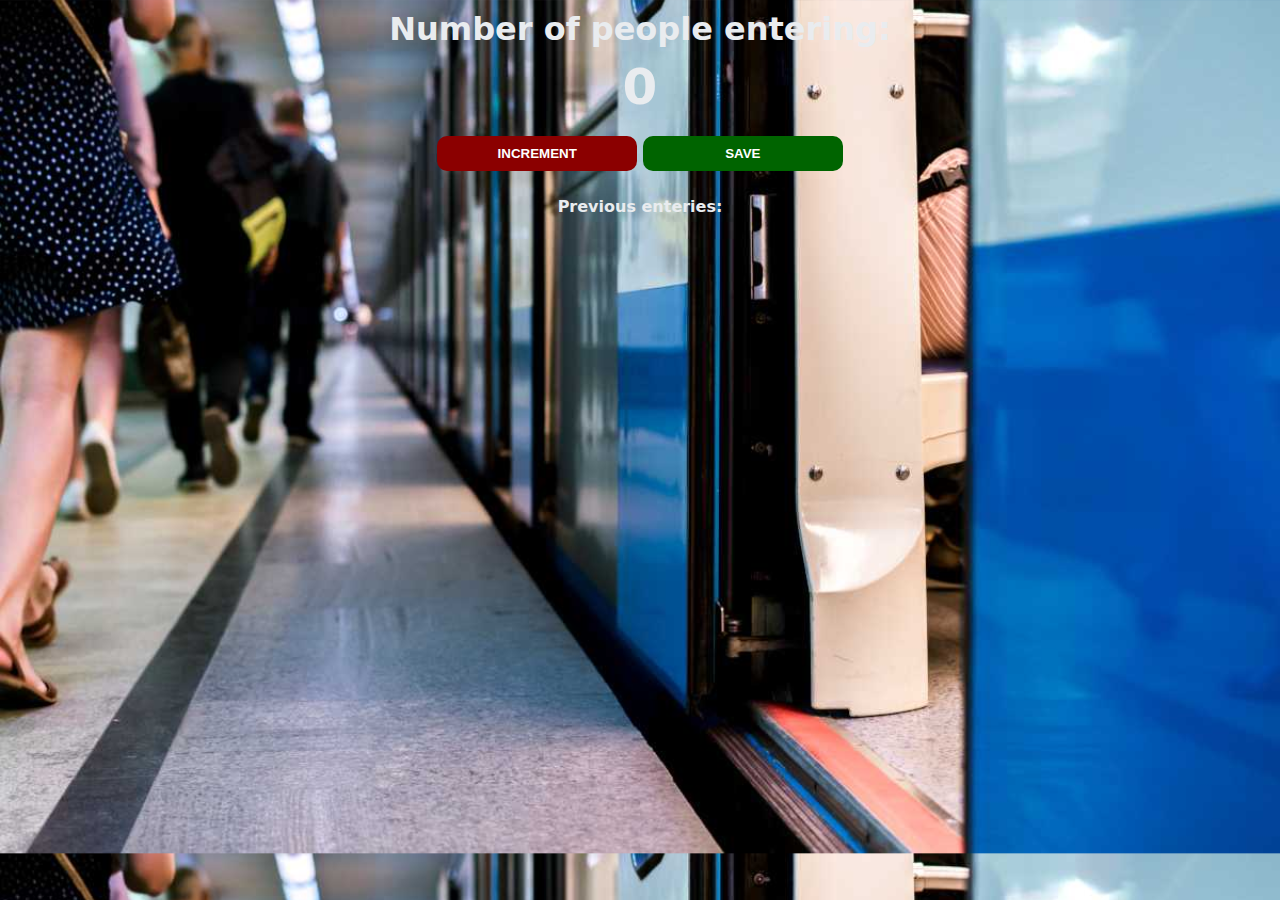
<file: passenger counting/index.html>
<!DOCTYPE html>
<html lang="en">
<head>
    <meta charset="UTF-8">
    <meta http-equiv="X-UA-Compatible" content="IE=edge">
    <meta name="viewport" content="width=device-width, initial-scale=1.0">
    <title>Passenger Counting App</title>
    <link rel="stylesheet" href="index.css">
</head>
<body>
    <h1> Number of people entering:</h1>
    <h2 id="count-el">0</h2>
    <button id="increment-btn" onclick="increment()">INCREMENT</button>
    <button id="save-btn" onclick="save()">SAVE</button> 
    <p id="save-el">Previous enteries:</p>
    <script src="index.js"></script>
    
</body>
</html>
</file>
<file: passenger counting/index.css>
body{
    background-image: url("station2/station2.jpeg");
    background-size: cover;
    font-family: system-ui, -apple-system, BlinkMacSystemFont, 'Segoe UI', Roboto, Oxygen, Ubuntu, Cantarell, 'Open Sans', 'Helvetica Neue', sans-serif;
    font-weight: bold;
    text-align: center;
    color: rgb(233, 236, 239);
}
h1 {
    margin-top: 10px;
    margin-bottom: 10px; 
}
h2 {
    font-size: 50px;
    margin-top: 0;
    margin-bottom: 20px;
}
 button {
    border: none;
    padding-top: 10px;
    padding-bottom: 10px;
    color: white;
    font-weight: bold;
    width: 200px;
    
    margin-bottom: 10px;
    border-radius: 10px;
 }
 #increment-btn {
    background: darkred;
 }
 #save-btn{
    background: darkgreen;
 }
</file>
